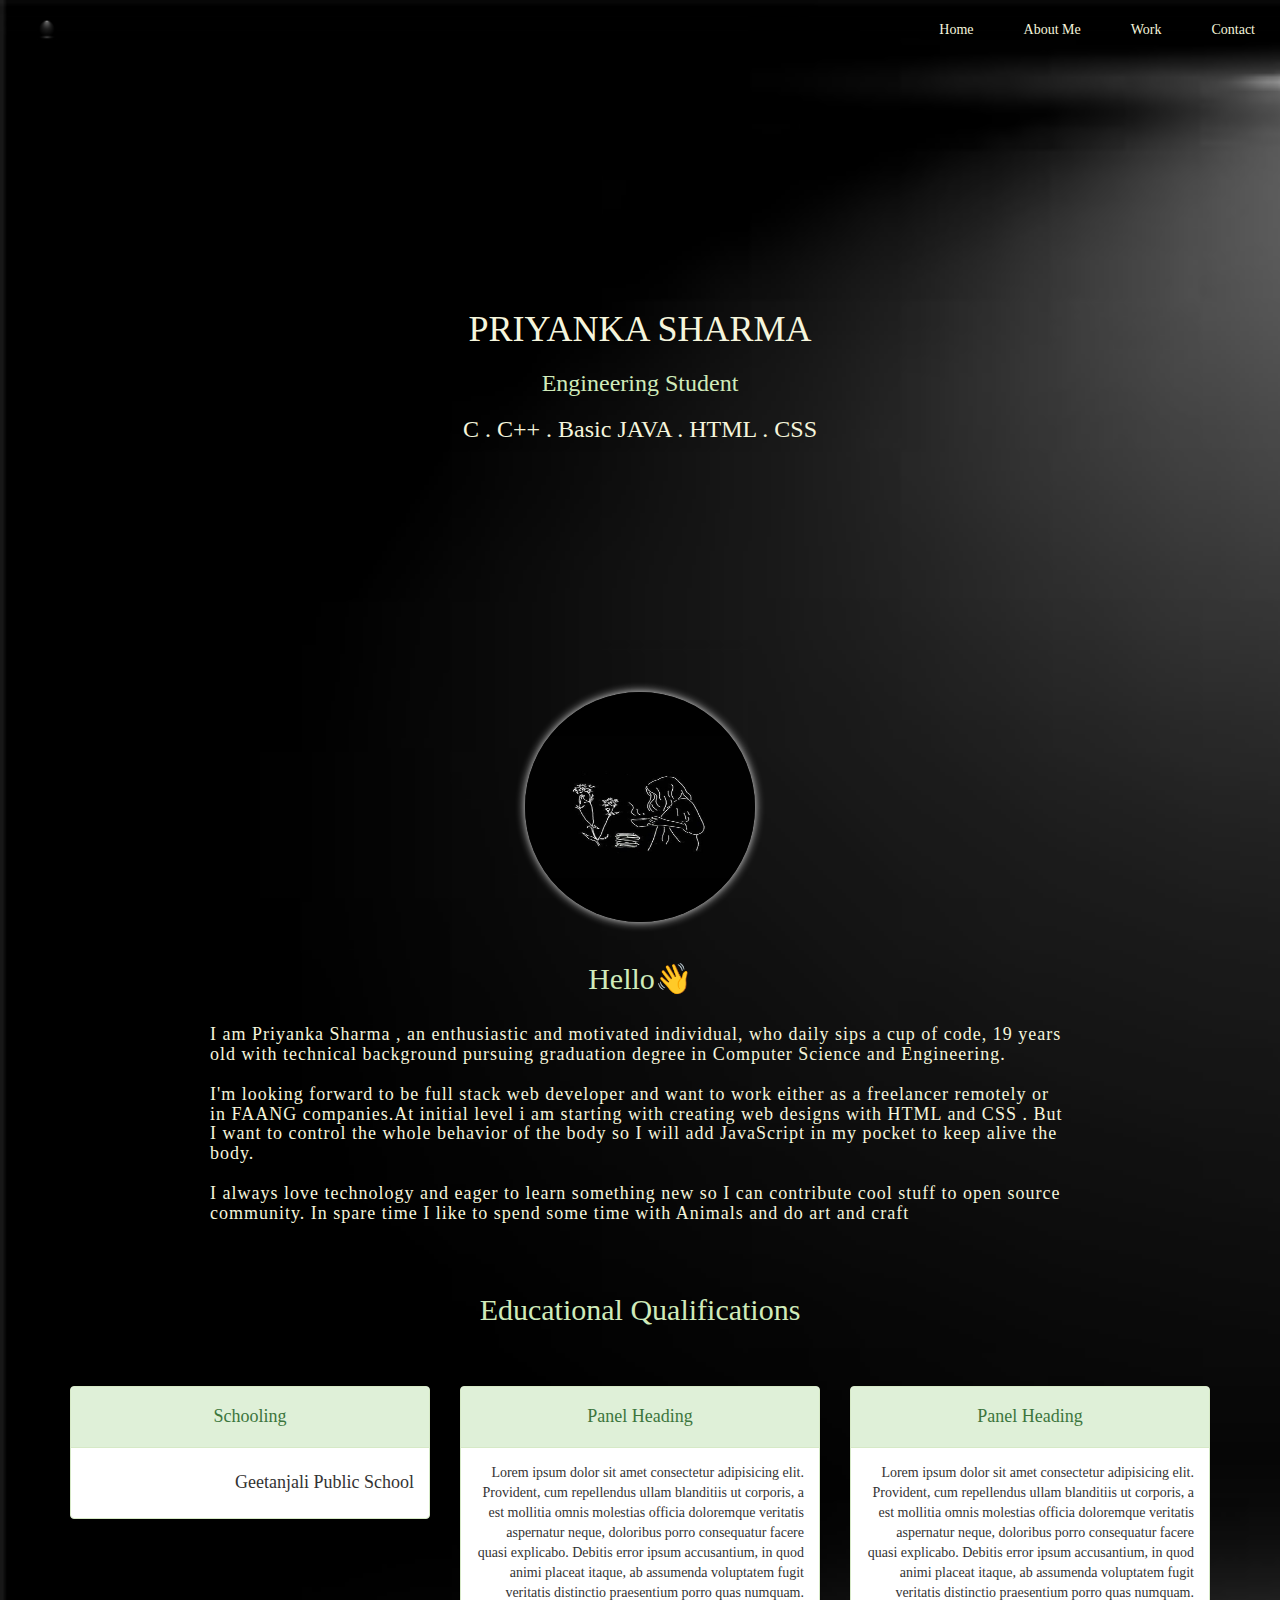
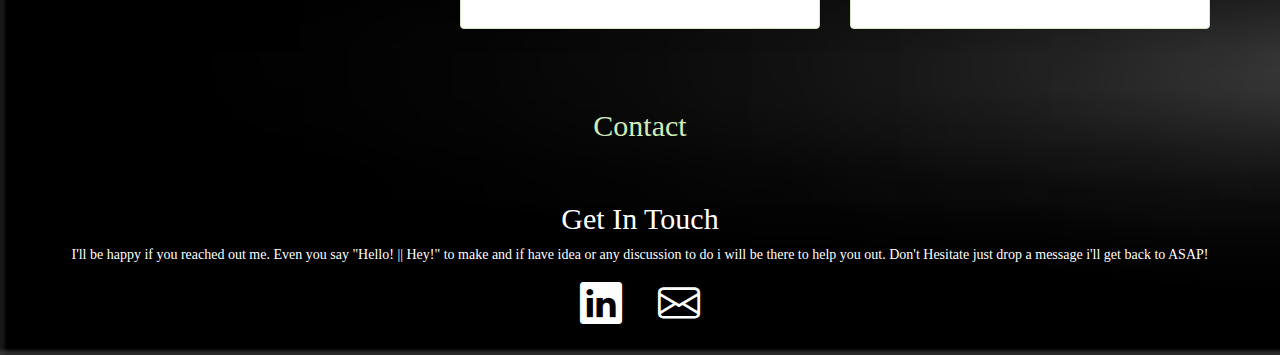
<file: index.html>
<!DOCTYPE html>
<html>
<head>
    <title>Portfolio</title>
    <link rel="stylesheet" class="bg-item" href="./style.css" >
    <link rel="stylesheet" href='./bootstrap-3.4.1-dist/bootstrap-3.4.1-dist/css/bootstrap.min.css'>
    <!-- Option 1: Include in HTML -->
<link rel="stylesheet" href="https://cdn.jsdelivr.net/npm/bootstrap-icons@1.3.0/font/bootstrap-icons.css">
<!-- Latest compiled and minified CSS -->
</head>
<body>
  <ol  class="list-unstyled list-inline " style="display: flex;">
   <!-- <li ><img style="width: 60px;display: flex;text-align: left; " src="./assets/153.-Perspective-Letter-P-Concept-Logo.png" /></li>  -->
   <div style="flex: 1;
   justify-content: flex-start;
   display: flex;
   align-items: center;
   margin-left: 42px;">
    <img src="/assets/black-background-with-focus-spot-light_1017-27230.avif" height="20px" width="20px"/>
  </div>

   <li ><a class="anc" href="./index.html">Home</a></li>
  <li><a class="anc" href="#secondPage">About Me</a></li>
  <li><a class="anc" href="#thirdpage">Work</a></li>
  <li><a class="anc" href="#fourthPage">Contact</a></li>
  </ol>
<div id="div2">
  <h1 id="head1">PRIYANKA SHARMA</h1>
  <h3 id="head2"> Engineering Student</h3>
  <h3 id="head3">C . C++ . Basic JAVA . HTML . CSS</h3>
</div>
<div >
  <img id="secondPage" src="./assets/IMG-20230714-WA0039.jpg">

</div>
<div class="container">
  <h2 style="color:#d0ebba; display: block;justify-content: left; text-align: center;margin: 40px 0px 10px">Hello👋  </h2>

</div>
<div class=" about-us-container">
  
  <h4 style="font-family: 'Times New Roman', Times, serif;margin: 10px 0px 20px;" class="about-us-text">I am Priyanka Sharma , an enthusiastic and motivated individual, who daily sips a  cup of code, 19 years old with technical background pursuing graduation degree  in Computer Science and Engineering.<br /><br/> I'm looking forward to be full stack web developer and want to work either as a freelancer remotely or in FAANG companies.At initial level i am starting with creating web designs with HTML and CSS . But I want to control the whole behavior of the body so I will add JavaScript in my pocket to keep alive the body.<br /> <br/>
  I always love technology and eager to learn something new so I can contribute cool stuff to open source community. In spare time I like to spend some time with Animals and do art and craft </h4>
</div>
  <div id="thirdpage">
    <div>
      <h2 style="display: flex;justify-content: center;color:#d0ebba;margin: 60px 0px;">Educational Qualifications</h2>
    </div>
    <div class="container">
      <!-- Row -->
      <div class="row">
          <!-- One row can have at max of 12 cols -->
          <div class="col-lg-4">
              <div class="panel  panel-success">
                  <div class="panel-heading">
                      <h4 style="text-align: center;">Schooling</h4>
                  </div>
                  <div class="panel-body">
                      <h4>Geetanjali Public School</h4>
                  </div>
              </div>
          </div>
          <div class="col-lg-4">
              <div class="panel panel-success">
                  <div class="panel-heading">
                      <h4 style="text-align: center;">Panel Heading</h4>
                  </div>
                  <div class="panel-body">
                      <p>Lorem ipsum dolor sit amet consectetur adipisicing elit. Provident, cum repellendus ullam blanditiis ut corporis, a est mollitia omnis molestias officia doloremque veritatis aspernatur neque, doloribus porro consequatur facere quasi explicabo. Debitis error ipsum accusantium, in quod animi placeat itaque, ab assumenda voluptatem fugit veritatis distinctio praesentium porro quas numquam.</p>
                  </div>
              </div>
             </div>
          <div class="col-lg-4">
              <div class="panel  panel-success">
                  <div class="panel-heading">
                      <h4 style="text-align: center;">Panel Heading</h4>
                  </div>
                  <div class="panel-body">
                      <p>Lorem ipsum dolor sit amet consectetur adipisicing elit. Provident, cum repellendus ullam blanditiis ut corporis, a est mollitia omnis molestias officia doloremque veritatis aspernatur neque, doloribus porro consequatur facere quasi explicabo. Debitis error ipsum accusantium, in quod animi placeat itaque, ab assumenda voluptatem fugit veritatis distinctio praesentium porro quas numquam.</p>
                  </div>
              </div>
          </div>
      </div>
  </div>
  </div>
  <div class="fourth-page" id="fourthPage">
    <h2 style="display: flex;justify-content: center;color:#d0ebba;margin: 60px 0px;">Contact</h2>
    <h2 style="display: flex;
    justify-content: center;
    color: white;">Get In Touch</h2>
    <p style="display: flex;
    justify-content: center;
    color: white;">
      I'll be happy if you reached out me. Even you say "Hello! || Hey!" to make and if have idea or any discussion to do i will be there to help you out. Don't Hesitate just drop a message i'll get back to ASAP!
            </p>
    <div class="icons-container">
    
    <a href="#"> <i class="bi bi-linkedin custom-icon"></i></a> 
  <a href="#">  <i class="bi bi-envelope custom-icon"></i></a> 
    </div>
    
  </div>
</div>
</div>
  </div>
 
</body>
</html>
</file>
<file: style.css>
*{
    font-family: 'Times New Roman', Times, serif;
}
body{
     background-image:url(./assets/black-background-with-focus-spot-light_1017-27230.avif) ;
     background-repeat: no-repeat;
     background-size: cover;  
     text-align: end;
}
.anc
{
    color: beige;
    text-decoration: none;
    display: flex;
    justify-content: space-between;
    margin: 10px;
    padding: 10px;
}

.anc:hover
{
    color:aquamarine;
    text-decoration: none;
}

#head1{
    color: beige;
    text-align: center;
}
#head1:hover{
    
    color: purple;
text-align: center;
}
#div2
{
    margin: 250px;
}
#head2{
    color:#d0ebba;
    text-align: center;
    
    
}
#head3{
    color:beige;
    text-align: center;
}

.anc:hover{
    padding:10px;
    border:1px solid whitesmoke;
    border-radius: 20px;
color: azure;


}
#secondPage
{
   
    height: 23rem;
    width: 23rem;
    border-radius: 50%;
    box-shadow: 0 0 10px whitesmoke;
    margin: auto;
    display: block;
}
.about-us-container{
    color: beige;
     display: block;
     justify-content: left; 
     text-align: left ;
     margin: 0px 50px;

}
.about-us-text {
    font-size: 18px;
    padding: 10px;
    letter-spacing: 1px;
}
.fourth-page {
margin-bottom:  20px;
}
.icons-container {
display: flex;
align-items: center;
justify-content: center;
flex-wrap: wrap;
}
.custom-icon {
    font-size: 42px;
    color: white;
    margin: 0px 18px;
}
@media (min-width:1024px) {
    .about-us-container{
       
         margin: 0px 200px !important;
    
    }
}
</file>
